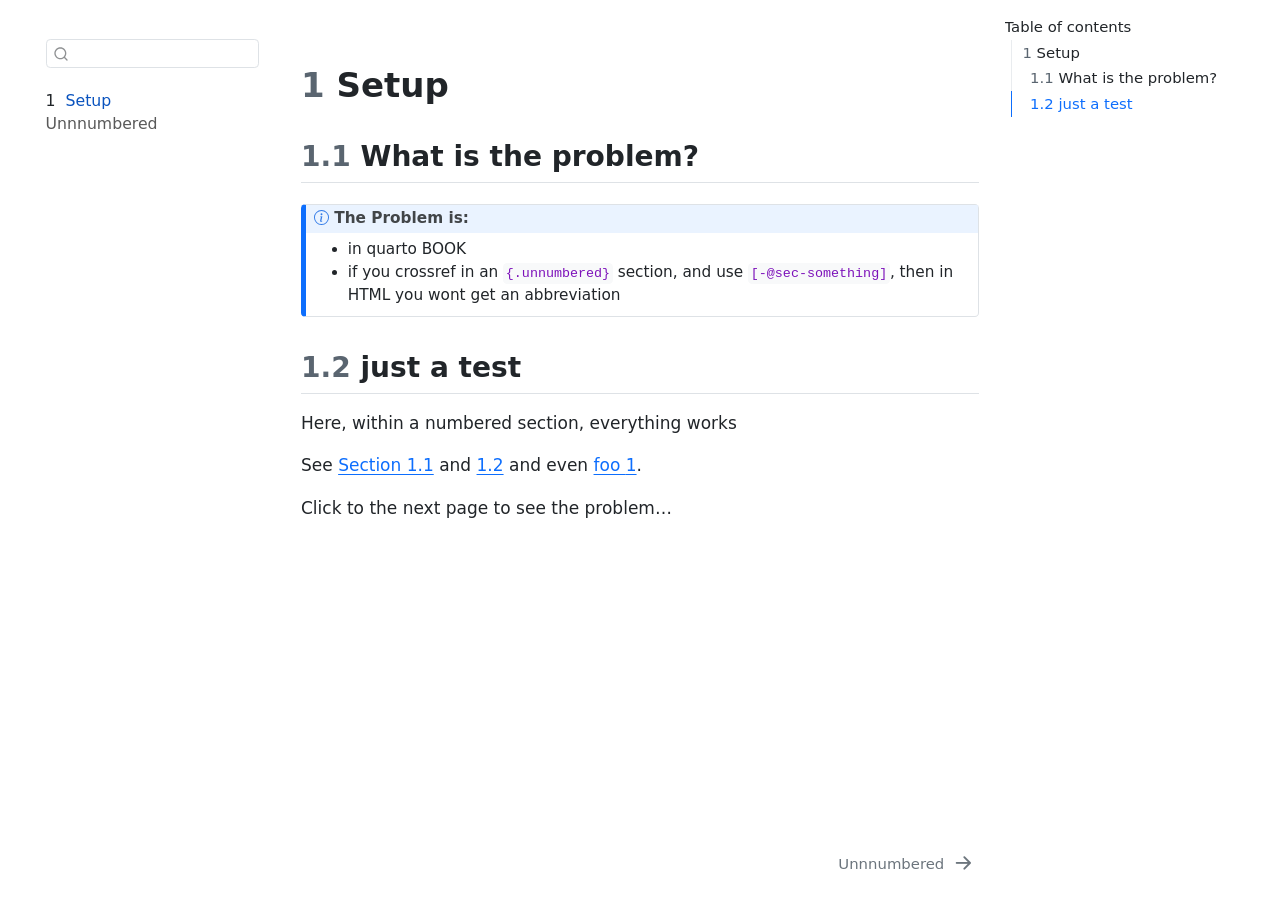
<file: BOOK/index.html>
<!DOCTYPE html>
<html xmlns="http://www.w3.org/1999/xhtml" lang="en" xml:lang="en"><head>

<meta charset="utf-8">
<meta name="generator" content="quarto-1.6.32">

<meta name="viewport" content="width=device-width, initial-scale=1.0, user-scalable=yes">


<title>index</title>
<style>
code{white-space: pre-wrap;}
span.smallcaps{font-variant: small-caps;}
div.columns{display: flex; gap: min(4vw, 1.5em);}
div.column{flex: auto; overflow-x: auto;}
div.hanging-indent{margin-left: 1.5em; text-indent: -1.5em;}
ul.task-list{list-style: none;}
ul.task-list li input[type="checkbox"] {
  width: 0.8em;
  margin: 0 0.8em 0.2em -1em; /* quarto-specific, see https://github.com/quarto-dev/quarto-cli/issues/4556 */ 
  vertical-align: middle;
}
</style>


<script src="site_libs/quarto-nav/quarto-nav.js"></script>
<script src="site_libs/quarto-nav/headroom.min.js"></script>
<script src="site_libs/clipboard/clipboard.min.js"></script>
<script src="site_libs/quarto-search/autocomplete.umd.js"></script>
<script src="site_libs/quarto-search/fuse.min.js"></script>
<script src="site_libs/quarto-search/quarto-search.js"></script>
<meta name="quarto:offset" content="./">
<link href="./crossref.html" rel="next">
<script src="site_libs/quarto-html/quarto.js"></script>
<script src="site_libs/quarto-html/popper.min.js"></script>
<script src="site_libs/quarto-html/tippy.umd.min.js"></script>
<script src="site_libs/quarto-html/anchor.min.js"></script>
<link href="site_libs/quarto-html/tippy.css" rel="stylesheet">
<link href="site_libs/quarto-html/quarto-syntax-highlighting-2486e1f0a3ee9ee1fc393803a1361cdb.css" rel="stylesheet" id="quarto-text-highlighting-styles">
<script src="site_libs/bootstrap/bootstrap.min.js"></script>
<link href="site_libs/bootstrap/bootstrap-icons.css" rel="stylesheet">
<link href="site_libs/bootstrap/bootstrap-686122c4b2727e75ebdc897f2858214f.min.css" rel="stylesheet" append-hash="true" id="quarto-bootstrap" data-mode="light">
<script id="quarto-search-options" type="application/json">{
  "location": "sidebar",
  "copy-button": false,
  "collapse-after": 3,
  "panel-placement": "start",
  "type": "textbox",
  "limit": 50,
  "keyboard-shortcut": [
    "f",
    "/",
    "s"
  ],
  "show-item-context": false,
  "language": {
    "search-no-results-text": "No results",
    "search-matching-documents-text": "matching documents",
    "search-copy-link-title": "Copy link to search",
    "search-hide-matches-text": "Hide additional matches",
    "search-more-match-text": "more match in this document",
    "search-more-matches-text": "more matches in this document",
    "search-clear-button-title": "Clear",
    "search-text-placeholder": "",
    "search-detached-cancel-button-title": "Cancel",
    "search-submit-button-title": "Submit",
    "search-label": "Search"
  }
}</script>


</head>

<body class="nav-sidebar floating">

<div id="quarto-search-results"></div>
  <header id="quarto-header" class="headroom fixed-top">
  <nav class="quarto-secondary-nav">
    <div class="container-fluid d-flex">
      <button type="button" class="quarto-btn-toggle btn" data-bs-toggle="collapse" role="button" data-bs-target=".quarto-sidebar-collapse-item" aria-controls="quarto-sidebar" aria-expanded="false" aria-label="Toggle sidebar navigation" onclick="if (window.quartoToggleHeadroom) { window.quartoToggleHeadroom(); }">
        <i class="bi bi-layout-text-sidebar-reverse"></i>
      </button>
        <nav class="quarto-page-breadcrumbs" aria-label="breadcrumb"><ol class="breadcrumb"><li class="breadcrumb-item"><a href="./index.html"><span class="chapter-number">1</span>&nbsp; <span class="chapter-title">Setup</span></a></li></ol></nav>
        <a class="flex-grow-1" role="navigation" data-bs-toggle="collapse" data-bs-target=".quarto-sidebar-collapse-item" aria-controls="quarto-sidebar" aria-expanded="false" aria-label="Toggle sidebar navigation" onclick="if (window.quartoToggleHeadroom) { window.quartoToggleHeadroom(); }">      
        </a>
      <button type="button" class="btn quarto-search-button" aria-label="Search" onclick="window.quartoOpenSearch();">
        <i class="bi bi-search"></i>
      </button>
    </div>
  </nav>
</header>
<!-- content -->
<div id="quarto-content" class="quarto-container page-columns page-rows-contents page-layout-article">
<!-- sidebar -->
  <nav id="quarto-sidebar" class="sidebar collapse collapse-horizontal quarto-sidebar-collapse-item sidebar-navigation floating overflow-auto">
        <div class="mt-2 flex-shrink-0 align-items-center">
        <div class="sidebar-search">
        <div id="quarto-search" class="" title="Search"></div>
        </div>
        </div>
    <div class="sidebar-menu-container"> 
    <ul class="list-unstyled mt-1">
        <li class="sidebar-item">
  <div class="sidebar-item-container"> 
  <a href="./index.html" class="sidebar-item-text sidebar-link active">
 <span class="menu-text"><span class="chapter-number">1</span>&nbsp; <span class="chapter-title">Setup</span></span></a>
  </div>
</li>
        <li class="sidebar-item">
  <div class="sidebar-item-container"> 
  <a href="./crossref.html" class="sidebar-item-text sidebar-link">
 <span class="menu-text">Unnnumbered</span></a>
  </div>
</li>
    </ul>
    </div>
</nav>
<div id="quarto-sidebar-glass" class="quarto-sidebar-collapse-item" data-bs-toggle="collapse" data-bs-target=".quarto-sidebar-collapse-item"></div>
<!-- margin-sidebar -->
    <div id="quarto-margin-sidebar" class="sidebar margin-sidebar">
        <nav id="TOC" role="doc-toc" class="toc-active">
    <h2 id="toc-title">Table of contents</h2>
   
  <ul>
  <li><a href="#sec-setup" id="toc-sec-setup" class="nav-link active" data-scroll-target="#sec-setup"><span class="header-section-number">1</span> Setup</a>
  <ul class="collapse">
  <li><a href="#sec-problem" id="toc-sec-problem" class="nav-link" data-scroll-target="#sec-problem"><span class="header-section-number">1.1</span> What is the problem?</a></li>
  <li><a href="#sec-test" id="toc-sec-test" class="nav-link" data-scroll-target="#sec-test"><span class="header-section-number">1.2</span> just a test</a></li>
  </ul></li>
  </ul>
</nav>
    </div>
<!-- main -->
<main class="content" id="quarto-document-content">




<section id="sec-setup" class="level1" data-number="1">
<h1 data-number="1"><span class="header-section-number">1</span> Setup</h1>
<section id="sec-problem" class="level2" data-number="1.1">
<h2 data-number="1.1" class="anchored" data-anchor-id="sec-problem"><span class="header-section-number">1.1</span> What is the problem?</h2>
<div class="callout callout-style-default callout-note callout-titled">
<div class="callout-header d-flex align-content-center">
<div class="callout-icon-container">
<i class="callout-icon"></i>
</div>
<div class="callout-title-container flex-fill">
The Problem is:
</div>
</div>
<div class="callout-body-container callout-body">
<ul>
<li>in quarto BOOK</li>
<li>if you crossref in an <code>{.unnumbered}</code> section, and use <code>[-@sec-something]</code>, then in HTML you wont get an abbreviation</li>
</ul>
</div>
</div>
</section>
<section id="sec-test" class="level2" data-number="1.2">
<h2 data-number="1.2" class="anchored" data-anchor-id="sec-test"><span class="header-section-number">1.2</span> just a test</h2>
<p>Here, within a numbered section, everything works</p>
<p>See <a href="#sec-problem" class="quarto-xref"><span>Section 1.1</span></a> and <a href="#sec-test" class="quarto-xref"><span>1.2</span></a> and even <a href="#sec-setup" class="quarto-xref">foo&nbsp;<span>1</span></a>.</p>
<p>Click to the next page to see the problem…</p>


</section>
</section>

</main> <!-- /main -->
<script id="quarto-html-after-body" type="application/javascript">
window.document.addEventListener("DOMContentLoaded", function (event) {
  const toggleBodyColorMode = (bsSheetEl) => {
    const mode = bsSheetEl.getAttribute("data-mode");
    const bodyEl = window.document.querySelector("body");
    if (mode === "dark") {
      bodyEl.classList.add("quarto-dark");
      bodyEl.classList.remove("quarto-light");
    } else {
      bodyEl.classList.add("quarto-light");
      bodyEl.classList.remove("quarto-dark");
    }
  }
  const toggleBodyColorPrimary = () => {
    const bsSheetEl = window.document.querySelector("link#quarto-bootstrap");
    if (bsSheetEl) {
      toggleBodyColorMode(bsSheetEl);
    }
  }
  toggleBodyColorPrimary();  
  const icon = "";
  const anchorJS = new window.AnchorJS();
  anchorJS.options = {
    placement: 'right',
    icon: icon
  };
  anchorJS.add('.anchored');
  const isCodeAnnotation = (el) => {
    for (const clz of el.classList) {
      if (clz.startsWith('code-annotation-')) {                     
        return true;
      }
    }
    return false;
  }
  const onCopySuccess = function(e) {
    // button target
    const button = e.trigger;
    // don't keep focus
    button.blur();
    // flash "checked"
    button.classList.add('code-copy-button-checked');
    var currentTitle = button.getAttribute("title");
    button.setAttribute("title", "Copied!");
    let tooltip;
    if (window.bootstrap) {
      button.setAttribute("data-bs-toggle", "tooltip");
      button.setAttribute("data-bs-placement", "left");
      button.setAttribute("data-bs-title", "Copied!");
      tooltip = new bootstrap.Tooltip(button, 
        { trigger: "manual", 
          customClass: "code-copy-button-tooltip",
          offset: [0, -8]});
      tooltip.show();    
    }
    setTimeout(function() {
      if (tooltip) {
        tooltip.hide();
        button.removeAttribute("data-bs-title");
        button.removeAttribute("data-bs-toggle");
        button.removeAttribute("data-bs-placement");
      }
      button.setAttribute("title", currentTitle);
      button.classList.remove('code-copy-button-checked');
    }, 1000);
    // clear code selection
    e.clearSelection();
  }
  const getTextToCopy = function(trigger) {
      const codeEl = trigger.previousElementSibling.cloneNode(true);
      for (const childEl of codeEl.children) {
        if (isCodeAnnotation(childEl)) {
          childEl.remove();
        }
      }
      return codeEl.innerText;
  }
  const clipboard = new window.ClipboardJS('.code-copy-button:not([data-in-quarto-modal])', {
    text: getTextToCopy
  });
  clipboard.on('success', onCopySuccess);
  if (window.document.getElementById('quarto-embedded-source-code-modal')) {
    // For code content inside modals, clipBoardJS needs to be initialized with a container option
    // TODO: Check when it could be a function (https://github.com/zenorocha/clipboard.js/issues/860)
    const clipboardModal = new window.ClipboardJS('.code-copy-button[data-in-quarto-modal]', {
      text: getTextToCopy,
      container: window.document.getElementById('quarto-embedded-source-code-modal')
    });
    clipboardModal.on('success', onCopySuccess);
  }
    var localhostRegex = new RegExp(/^(?:http|https):\/\/localhost\:?[0-9]*\//);
    var mailtoRegex = new RegExp(/^mailto:/);
      var filterRegex = new RegExp('/' + window.location.host + '/');
    var isInternal = (href) => {
        return filterRegex.test(href) || localhostRegex.test(href) || mailtoRegex.test(href);
    }
    // Inspect non-navigation links and adorn them if external
 	var links = window.document.querySelectorAll('a[href]:not(.nav-link):not(.navbar-brand):not(.toc-action):not(.sidebar-link):not(.sidebar-item-toggle):not(.pagination-link):not(.no-external):not([aria-hidden]):not(.dropdown-item):not(.quarto-navigation-tool):not(.about-link)');
    for (var i=0; i<links.length; i++) {
      const link = links[i];
      if (!isInternal(link.href)) {
        // undo the damage that might have been done by quarto-nav.js in the case of
        // links that we want to consider external
        if (link.dataset.originalHref !== undefined) {
          link.href = link.dataset.originalHref;
        }
      }
    }
  function tippyHover(el, contentFn, onTriggerFn, onUntriggerFn) {
    const config = {
      allowHTML: true,
      maxWidth: 500,
      delay: 100,
      arrow: false,
      appendTo: function(el) {
          return el.parentElement;
      },
      interactive: true,
      interactiveBorder: 10,
      theme: 'quarto',
      placement: 'bottom-start',
    };
    if (contentFn) {
      config.content = contentFn;
    }
    if (onTriggerFn) {
      config.onTrigger = onTriggerFn;
    }
    if (onUntriggerFn) {
      config.onUntrigger = onUntriggerFn;
    }
    window.tippy(el, config); 
  }
  const noterefs = window.document.querySelectorAll('a[role="doc-noteref"]');
  for (var i=0; i<noterefs.length; i++) {
    const ref = noterefs[i];
    tippyHover(ref, function() {
      // use id or data attribute instead here
      let href = ref.getAttribute('data-footnote-href') || ref.getAttribute('href');
      try { href = new URL(href).hash; } catch {}
      const id = href.replace(/^#\/?/, "");
      const note = window.document.getElementById(id);
      if (note) {
        return note.innerHTML;
      } else {
        return "";
      }
    });
  }
  const xrefs = window.document.querySelectorAll('a.quarto-xref');
  const processXRef = (id, note) => {
    // Strip column container classes
    const stripColumnClz = (el) => {
      el.classList.remove("page-full", "page-columns");
      if (el.children) {
        for (const child of el.children) {
          stripColumnClz(child);
        }
      }
    }
    stripColumnClz(note)
    if (id === null || id.startsWith('sec-')) {
      // Special case sections, only their first couple elements
      const container = document.createElement("div");
      if (note.children && note.children.length > 2) {
        container.appendChild(note.children[0].cloneNode(true));
        for (let i = 1; i < note.children.length; i++) {
          const child = note.children[i];
          if (child.tagName === "P" && child.innerText === "") {
            continue;
          } else {
            container.appendChild(child.cloneNode(true));
            break;
          }
        }
        if (window.Quarto?.typesetMath) {
          window.Quarto.typesetMath(container);
        }
        return container.innerHTML
      } else {
        if (window.Quarto?.typesetMath) {
          window.Quarto.typesetMath(note);
        }
        return note.innerHTML;
      }
    } else {
      // Remove any anchor links if they are present
      const anchorLink = note.querySelector('a.anchorjs-link');
      if (anchorLink) {
        anchorLink.remove();
      }
      if (window.Quarto?.typesetMath) {
        window.Quarto.typesetMath(note);
      }
      // TODO in 1.5, we should make sure this works without a callout special case
      if (note.classList.contains("callout")) {
        return note.outerHTML;
      } else {
        return note.innerHTML;
      }
    }
  }
  for (var i=0; i<xrefs.length; i++) {
    const xref = xrefs[i];
    tippyHover(xref, undefined, function(instance) {
      instance.disable();
      let url = xref.getAttribute('href');
      let hash = undefined; 
      if (url.startsWith('#')) {
        hash = url;
      } else {
        try { hash = new URL(url).hash; } catch {}
      }
      if (hash) {
        const id = hash.replace(/^#\/?/, "");
        const note = window.document.getElementById(id);
        if (note !== null) {
          try {
            const html = processXRef(id, note.cloneNode(true));
            instance.setContent(html);
          } finally {
            instance.enable();
            instance.show();
          }
        } else {
          // See if we can fetch this
          fetch(url.split('#')[0])
          .then(res => res.text())
          .then(html => {
            const parser = new DOMParser();
            const htmlDoc = parser.parseFromString(html, "text/html");
            const note = htmlDoc.getElementById(id);
            if (note !== null) {
              const html = processXRef(id, note);
              instance.setContent(html);
            } 
          }).finally(() => {
            instance.enable();
            instance.show();
          });
        }
      } else {
        // See if we can fetch a full url (with no hash to target)
        // This is a special case and we should probably do some content thinning / targeting
        fetch(url)
        .then(res => res.text())
        .then(html => {
          const parser = new DOMParser();
          const htmlDoc = parser.parseFromString(html, "text/html");
          const note = htmlDoc.querySelector('main.content');
          if (note !== null) {
            // This should only happen for chapter cross references
            // (since there is no id in the URL)
            // remove the first header
            if (note.children.length > 0 && note.children[0].tagName === "HEADER") {
              note.children[0].remove();
            }
            const html = processXRef(null, note);
            instance.setContent(html);
          } 
        }).finally(() => {
          instance.enable();
          instance.show();
        });
      }
    }, function(instance) {
    });
  }
      let selectedAnnoteEl;
      const selectorForAnnotation = ( cell, annotation) => {
        let cellAttr = 'data-code-cell="' + cell + '"';
        let lineAttr = 'data-code-annotation="' +  annotation + '"';
        const selector = 'span[' + cellAttr + '][' + lineAttr + ']';
        return selector;
      }
      const selectCodeLines = (annoteEl) => {
        const doc = window.document;
        const targetCell = annoteEl.getAttribute("data-target-cell");
        const targetAnnotation = annoteEl.getAttribute("data-target-annotation");
        const annoteSpan = window.document.querySelector(selectorForAnnotation(targetCell, targetAnnotation));
        const lines = annoteSpan.getAttribute("data-code-lines").split(",");
        const lineIds = lines.map((line) => {
          return targetCell + "-" + line;
        })
        let top = null;
        let height = null;
        let parent = null;
        if (lineIds.length > 0) {
            //compute the position of the single el (top and bottom and make a div)
            const el = window.document.getElementById(lineIds[0]);
            top = el.offsetTop;
            height = el.offsetHeight;
            parent = el.parentElement.parentElement;
          if (lineIds.length > 1) {
            const lastEl = window.document.getElementById(lineIds[lineIds.length - 1]);
            const bottom = lastEl.offsetTop + lastEl.offsetHeight;
            height = bottom - top;
          }
          if (top !== null && height !== null && parent !== null) {
            // cook up a div (if necessary) and position it 
            let div = window.document.getElementById("code-annotation-line-highlight");
            if (div === null) {
              div = window.document.createElement("div");
              div.setAttribute("id", "code-annotation-line-highlight");
              div.style.position = 'absolute';
              parent.appendChild(div);
            }
            div.style.top = top - 2 + "px";
            div.style.height = height + 4 + "px";
            div.style.left = 0;
            let gutterDiv = window.document.getElementById("code-annotation-line-highlight-gutter");
            if (gutterDiv === null) {
              gutterDiv = window.document.createElement("div");
              gutterDiv.setAttribute("id", "code-annotation-line-highlight-gutter");
              gutterDiv.style.position = 'absolute';
              const codeCell = window.document.getElementById(targetCell);
              const gutter = codeCell.querySelector('.code-annotation-gutter');
              gutter.appendChild(gutterDiv);
            }
            gutterDiv.style.top = top - 2 + "px";
            gutterDiv.style.height = height + 4 + "px";
          }
          selectedAnnoteEl = annoteEl;
        }
      };
      const unselectCodeLines = () => {
        const elementsIds = ["code-annotation-line-highlight", "code-annotation-line-highlight-gutter"];
        elementsIds.forEach((elId) => {
          const div = window.document.getElementById(elId);
          if (div) {
            div.remove();
          }
        });
        selectedAnnoteEl = undefined;
      };
        // Handle positioning of the toggle
    window.addEventListener(
      "resize",
      throttle(() => {
        elRect = undefined;
        if (selectedAnnoteEl) {
          selectCodeLines(selectedAnnoteEl);
        }
      }, 10)
    );
    function throttle(fn, ms) {
    let throttle = false;
    let timer;
      return (...args) => {
        if(!throttle) { // first call gets through
            fn.apply(this, args);
            throttle = true;
        } else { // all the others get throttled
            if(timer) clearTimeout(timer); // cancel #2
            timer = setTimeout(() => {
              fn.apply(this, args);
              timer = throttle = false;
            }, ms);
        }
      };
    }
      // Attach click handler to the DT
      const annoteDls = window.document.querySelectorAll('dt[data-target-cell]');
      for (const annoteDlNode of annoteDls) {
        annoteDlNode.addEventListener('click', (event) => {
          const clickedEl = event.target;
          if (clickedEl !== selectedAnnoteEl) {
            unselectCodeLines();
            const activeEl = window.document.querySelector('dt[data-target-cell].code-annotation-active');
            if (activeEl) {
              activeEl.classList.remove('code-annotation-active');
            }
            selectCodeLines(clickedEl);
            clickedEl.classList.add('code-annotation-active');
          } else {
            // Unselect the line
            unselectCodeLines();
            clickedEl.classList.remove('code-annotation-active');
          }
        });
      }
  const findCites = (el) => {
    const parentEl = el.parentElement;
    if (parentEl) {
      const cites = parentEl.dataset.cites;
      if (cites) {
        return {
          el,
          cites: cites.split(' ')
        };
      } else {
        return findCites(el.parentElement)
      }
    } else {
      return undefined;
    }
  };
  var bibliorefs = window.document.querySelectorAll('a[role="doc-biblioref"]');
  for (var i=0; i<bibliorefs.length; i++) {
    const ref = bibliorefs[i];
    const citeInfo = findCites(ref);
    if (citeInfo) {
      tippyHover(citeInfo.el, function() {
        var popup = window.document.createElement('div');
        citeInfo.cites.forEach(function(cite) {
          var citeDiv = window.document.createElement('div');
          citeDiv.classList.add('hanging-indent');
          citeDiv.classList.add('csl-entry');
          var biblioDiv = window.document.getElementById('ref-' + cite);
          if (biblioDiv) {
            citeDiv.innerHTML = biblioDiv.innerHTML;
          }
          popup.appendChild(citeDiv);
        });
        return popup.innerHTML;
      });
    }
  }
});
</script>
<nav class="page-navigation">
  <div class="nav-page nav-page-previous">
  </div>
  <div class="nav-page nav-page-next">
      <a href="./crossref.html" class="pagination-link" aria-label="Unnnumbered">
        <span class="nav-page-text">Unnnumbered</span> <i class="bi bi-arrow-right-short"></i>
      </a>
  </div>
</nav>
</div> <!-- /content -->




</body></html>
</file>
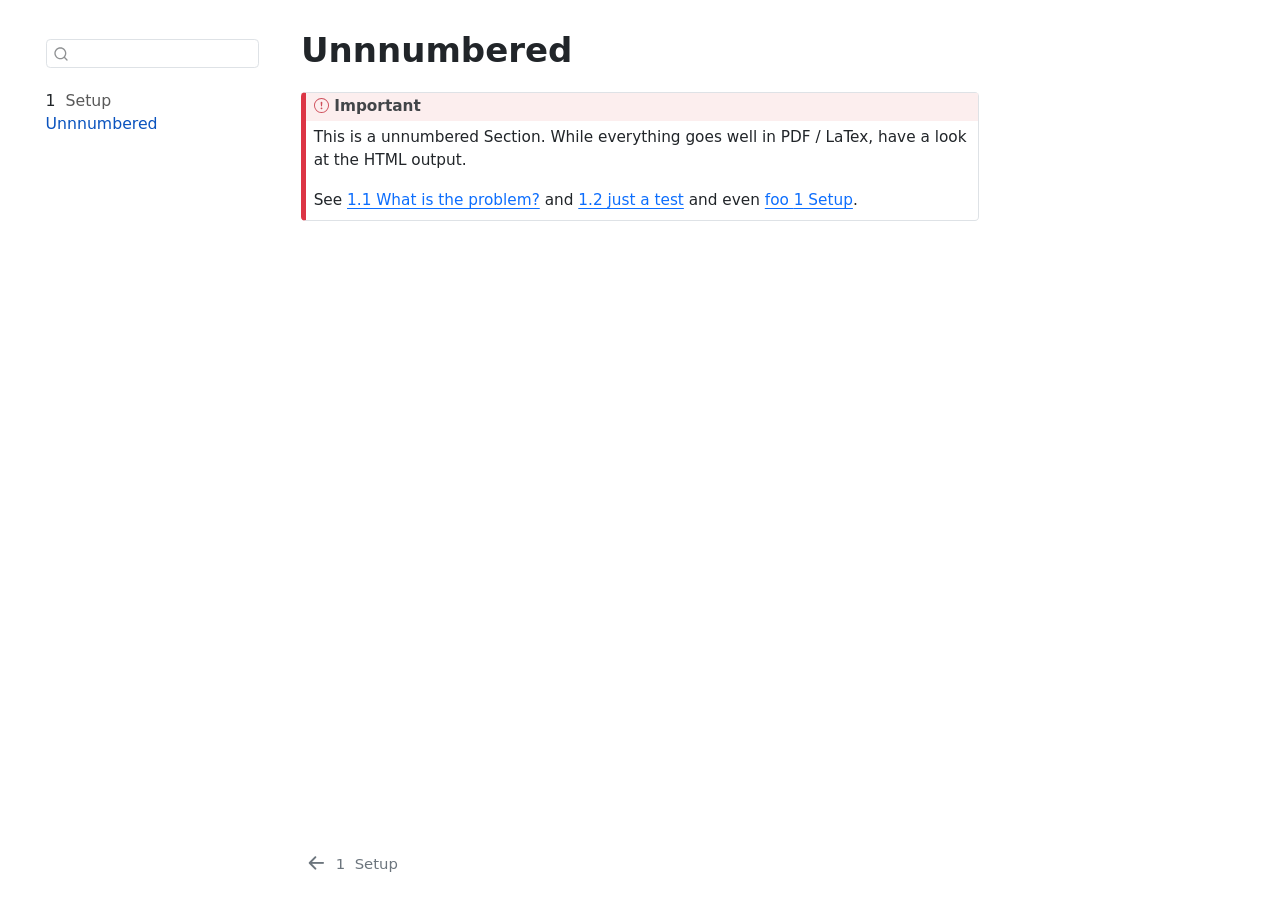
<file: BOOK/crossref.html>
<!DOCTYPE html>
<html xmlns="http://www.w3.org/1999/xhtml" lang="en" xml:lang="en"><head>

<meta charset="utf-8">
<meta name="generator" content="quarto-1.6.32">

<meta name="viewport" content="width=device-width, initial-scale=1.0, user-scalable=yes">


<title>Unnnumbered</title>
<style>
code{white-space: pre-wrap;}
span.smallcaps{font-variant: small-caps;}
div.columns{display: flex; gap: min(4vw, 1.5em);}
div.column{flex: auto; overflow-x: auto;}
div.hanging-indent{margin-left: 1.5em; text-indent: -1.5em;}
ul.task-list{list-style: none;}
ul.task-list li input[type="checkbox"] {
  width: 0.8em;
  margin: 0 0.8em 0.2em -1em; /* quarto-specific, see https://github.com/quarto-dev/quarto-cli/issues/4556 */ 
  vertical-align: middle;
}
</style>


<script src="site_libs/quarto-nav/quarto-nav.js"></script>
<script src="site_libs/quarto-nav/headroom.min.js"></script>
<script src="site_libs/clipboard/clipboard.min.js"></script>
<script src="site_libs/quarto-search/autocomplete.umd.js"></script>
<script src="site_libs/quarto-search/fuse.min.js"></script>
<script src="site_libs/quarto-search/quarto-search.js"></script>
<meta name="quarto:offset" content="./">
<link href="./index.html" rel="prev">
<script src="site_libs/quarto-html/quarto.js"></script>
<script src="site_libs/quarto-html/popper.min.js"></script>
<script src="site_libs/quarto-html/tippy.umd.min.js"></script>
<script src="site_libs/quarto-html/anchor.min.js"></script>
<link href="site_libs/quarto-html/tippy.css" rel="stylesheet">
<link href="site_libs/quarto-html/quarto-syntax-highlighting-2486e1f0a3ee9ee1fc393803a1361cdb.css" rel="stylesheet" id="quarto-text-highlighting-styles">
<script src="site_libs/bootstrap/bootstrap.min.js"></script>
<link href="site_libs/bootstrap/bootstrap-icons.css" rel="stylesheet">
<link href="site_libs/bootstrap/bootstrap-686122c4b2727e75ebdc897f2858214f.min.css" rel="stylesheet" append-hash="true" id="quarto-bootstrap" data-mode="light">
<script id="quarto-search-options" type="application/json">{
  "location": "sidebar",
  "copy-button": false,
  "collapse-after": 3,
  "panel-placement": "start",
  "type": "textbox",
  "limit": 50,
  "keyboard-shortcut": [
    "f",
    "/",
    "s"
  ],
  "show-item-context": false,
  "language": {
    "search-no-results-text": "No results",
    "search-matching-documents-text": "matching documents",
    "search-copy-link-title": "Copy link to search",
    "search-hide-matches-text": "Hide additional matches",
    "search-more-match-text": "more match in this document",
    "search-more-matches-text": "more matches in this document",
    "search-clear-button-title": "Clear",
    "search-text-placeholder": "",
    "search-detached-cancel-button-title": "Cancel",
    "search-submit-button-title": "Submit",
    "search-label": "Search"
  }
}</script>


</head>

<body class="nav-sidebar floating">

<div id="quarto-search-results"></div>
  <header id="quarto-header" class="headroom fixed-top">
  <nav class="quarto-secondary-nav">
    <div class="container-fluid d-flex">
      <button type="button" class="quarto-btn-toggle btn" data-bs-toggle="collapse" role="button" data-bs-target=".quarto-sidebar-collapse-item" aria-controls="quarto-sidebar" aria-expanded="false" aria-label="Toggle sidebar navigation" onclick="if (window.quartoToggleHeadroom) { window.quartoToggleHeadroom(); }">
        <i class="bi bi-layout-text-sidebar-reverse"></i>
      </button>
        <nav class="quarto-page-breadcrumbs" aria-label="breadcrumb"><ol class="breadcrumb"><li class="breadcrumb-item"><a href="./crossref.html">Unnnumbered</a></li></ol></nav>
        <a class="flex-grow-1" role="navigation" data-bs-toggle="collapse" data-bs-target=".quarto-sidebar-collapse-item" aria-controls="quarto-sidebar" aria-expanded="false" aria-label="Toggle sidebar navigation" onclick="if (window.quartoToggleHeadroom) { window.quartoToggleHeadroom(); }">      
        </a>
      <button type="button" class="btn quarto-search-button" aria-label="Search" onclick="window.quartoOpenSearch();">
        <i class="bi bi-search"></i>
      </button>
    </div>
  </nav>
</header>
<!-- content -->
<div id="quarto-content" class="quarto-container page-columns page-rows-contents page-layout-article">
<!-- sidebar -->
  <nav id="quarto-sidebar" class="sidebar collapse collapse-horizontal quarto-sidebar-collapse-item sidebar-navigation floating overflow-auto">
        <div class="mt-2 flex-shrink-0 align-items-center">
        <div class="sidebar-search">
        <div id="quarto-search" class="" title="Search"></div>
        </div>
        </div>
    <div class="sidebar-menu-container"> 
    <ul class="list-unstyled mt-1">
        <li class="sidebar-item">
  <div class="sidebar-item-container"> 
  <a href="./index.html" class="sidebar-item-text sidebar-link">
 <span class="menu-text"><span class="chapter-number">1</span>&nbsp; <span class="chapter-title">Setup</span></span></a>
  </div>
</li>
        <li class="sidebar-item">
  <div class="sidebar-item-container"> 
  <a href="./crossref.html" class="sidebar-item-text sidebar-link active">
 <span class="menu-text">Unnnumbered</span></a>
  </div>
</li>
    </ul>
    </div>
</nav>
<div id="quarto-sidebar-glass" class="quarto-sidebar-collapse-item" data-bs-toggle="collapse" data-bs-target=".quarto-sidebar-collapse-item"></div>
<!-- margin-sidebar -->
    <div id="quarto-margin-sidebar" class="sidebar margin-sidebar zindex-bottom">
        
    </div>
<!-- main -->
<main class="content" id="quarto-document-content">

<header id="title-block-header" class="quarto-title-block default">
<div class="quarto-title">
<h1 class="title">Unnnumbered</h1>
</div>



<div class="quarto-title-meta">

    
  
    
  </div>
  


</header>


<div class="callout callout-style-default callout-important callout-titled">
<div class="callout-header d-flex align-content-center">
<div class="callout-icon-container">
<i class="callout-icon"></i>
</div>
<div class="callout-title-container flex-fill">
Important
</div>
</div>
<div class="callout-body-container callout-body">
<p>This is a unnumbered Section. While everything goes well in PDF / LaTex, have a look at the HTML output.</p>
<p>See <a href="index.html#sec-problem" class="quarto-xref"><span>1.1 What is the problem?</span></a> and <a href="index.html#sec-test" class="quarto-xref"><span>1.2 just a test</span></a> and even <a href="index.html" class="quarto-xref">foo&nbsp;<span>1 Setup</span></a>.</p>
</div>
</div>



</main> <!-- /main -->
<script id="quarto-html-after-body" type="application/javascript">
window.document.addEventListener("DOMContentLoaded", function (event) {
  const toggleBodyColorMode = (bsSheetEl) => {
    const mode = bsSheetEl.getAttribute("data-mode");
    const bodyEl = window.document.querySelector("body");
    if (mode === "dark") {
      bodyEl.classList.add("quarto-dark");
      bodyEl.classList.remove("quarto-light");
    } else {
      bodyEl.classList.add("quarto-light");
      bodyEl.classList.remove("quarto-dark");
    }
  }
  const toggleBodyColorPrimary = () => {
    const bsSheetEl = window.document.querySelector("link#quarto-bootstrap");
    if (bsSheetEl) {
      toggleBodyColorMode(bsSheetEl);
    }
  }
  toggleBodyColorPrimary();  
  const icon = "";
  const anchorJS = new window.AnchorJS();
  anchorJS.options = {
    placement: 'right',
    icon: icon
  };
  anchorJS.add('.anchored');
  const isCodeAnnotation = (el) => {
    for (const clz of el.classList) {
      if (clz.startsWith('code-annotation-')) {                     
        return true;
      }
    }
    return false;
  }
  const onCopySuccess = function(e) {
    // button target
    const button = e.trigger;
    // don't keep focus
    button.blur();
    // flash "checked"
    button.classList.add('code-copy-button-checked');
    var currentTitle = button.getAttribute("title");
    button.setAttribute("title", "Copied!");
    let tooltip;
    if (window.bootstrap) {
      button.setAttribute("data-bs-toggle", "tooltip");
      button.setAttribute("data-bs-placement", "left");
      button.setAttribute("data-bs-title", "Copied!");
      tooltip = new bootstrap.Tooltip(button, 
        { trigger: "manual", 
          customClass: "code-copy-button-tooltip",
          offset: [0, -8]});
      tooltip.show();    
    }
    setTimeout(function() {
      if (tooltip) {
        tooltip.hide();
        button.removeAttribute("data-bs-title");
        button.removeAttribute("data-bs-toggle");
        button.removeAttribute("data-bs-placement");
      }
      button.setAttribute("title", currentTitle);
      button.classList.remove('code-copy-button-checked');
    }, 1000);
    // clear code selection
    e.clearSelection();
  }
  const getTextToCopy = function(trigger) {
      const codeEl = trigger.previousElementSibling.cloneNode(true);
      for (const childEl of codeEl.children) {
        if (isCodeAnnotation(childEl)) {
          childEl.remove();
        }
      }
      return codeEl.innerText;
  }
  const clipboard = new window.ClipboardJS('.code-copy-button:not([data-in-quarto-modal])', {
    text: getTextToCopy
  });
  clipboard.on('success', onCopySuccess);
  if (window.document.getElementById('quarto-embedded-source-code-modal')) {
    // For code content inside modals, clipBoardJS needs to be initialized with a container option
    // TODO: Check when it could be a function (https://github.com/zenorocha/clipboard.js/issues/860)
    const clipboardModal = new window.ClipboardJS('.code-copy-button[data-in-quarto-modal]', {
      text: getTextToCopy,
      container: window.document.getElementById('quarto-embedded-source-code-modal')
    });
    clipboardModal.on('success', onCopySuccess);
  }
    var localhostRegex = new RegExp(/^(?:http|https):\/\/localhost\:?[0-9]*\//);
    var mailtoRegex = new RegExp(/^mailto:/);
      var filterRegex = new RegExp('/' + window.location.host + '/');
    var isInternal = (href) => {
        return filterRegex.test(href) || localhostRegex.test(href) || mailtoRegex.test(href);
    }
    // Inspect non-navigation links and adorn them if external
 	var links = window.document.querySelectorAll('a[href]:not(.nav-link):not(.navbar-brand):not(.toc-action):not(.sidebar-link):not(.sidebar-item-toggle):not(.pagination-link):not(.no-external):not([aria-hidden]):not(.dropdown-item):not(.quarto-navigation-tool):not(.about-link)');
    for (var i=0; i<links.length; i++) {
      const link = links[i];
      if (!isInternal(link.href)) {
        // undo the damage that might have been done by quarto-nav.js in the case of
        // links that we want to consider external
        if (link.dataset.originalHref !== undefined) {
          link.href = link.dataset.originalHref;
        }
      }
    }
  function tippyHover(el, contentFn, onTriggerFn, onUntriggerFn) {
    const config = {
      allowHTML: true,
      maxWidth: 500,
      delay: 100,
      arrow: false,
      appendTo: function(el) {
          return el.parentElement;
      },
      interactive: true,
      interactiveBorder: 10,
      theme: 'quarto',
      placement: 'bottom-start',
    };
    if (contentFn) {
      config.content = contentFn;
    }
    if (onTriggerFn) {
      config.onTrigger = onTriggerFn;
    }
    if (onUntriggerFn) {
      config.onUntrigger = onUntriggerFn;
    }
    window.tippy(el, config); 
  }
  const noterefs = window.document.querySelectorAll('a[role="doc-noteref"]');
  for (var i=0; i<noterefs.length; i++) {
    const ref = noterefs[i];
    tippyHover(ref, function() {
      // use id or data attribute instead here
      let href = ref.getAttribute('data-footnote-href') || ref.getAttribute('href');
      try { href = new URL(href).hash; } catch {}
      const id = href.replace(/^#\/?/, "");
      const note = window.document.getElementById(id);
      if (note) {
        return note.innerHTML;
      } else {
        return "";
      }
    });
  }
  const xrefs = window.document.querySelectorAll('a.quarto-xref');
  const processXRef = (id, note) => {
    // Strip column container classes
    const stripColumnClz = (el) => {
      el.classList.remove("page-full", "page-columns");
      if (el.children) {
        for (const child of el.children) {
          stripColumnClz(child);
        }
      }
    }
    stripColumnClz(note)
    if (id === null || id.startsWith('sec-')) {
      // Special case sections, only their first couple elements
      const container = document.createElement("div");
      if (note.children && note.children.length > 2) {
        container.appendChild(note.children[0].cloneNode(true));
        for (let i = 1; i < note.children.length; i++) {
          const child = note.children[i];
          if (child.tagName === "P" && child.innerText === "") {
            continue;
          } else {
            container.appendChild(child.cloneNode(true));
            break;
          }
        }
        if (window.Quarto?.typesetMath) {
          window.Quarto.typesetMath(container);
        }
        return container.innerHTML
      } else {
        if (window.Quarto?.typesetMath) {
          window.Quarto.typesetMath(note);
        }
        return note.innerHTML;
      }
    } else {
      // Remove any anchor links if they are present
      const anchorLink = note.querySelector('a.anchorjs-link');
      if (anchorLink) {
        anchorLink.remove();
      }
      if (window.Quarto?.typesetMath) {
        window.Quarto.typesetMath(note);
      }
      // TODO in 1.5, we should make sure this works without a callout special case
      if (note.classList.contains("callout")) {
        return note.outerHTML;
      } else {
        return note.innerHTML;
      }
    }
  }
  for (var i=0; i<xrefs.length; i++) {
    const xref = xrefs[i];
    tippyHover(xref, undefined, function(instance) {
      instance.disable();
      let url = xref.getAttribute('href');
      let hash = undefined; 
      if (url.startsWith('#')) {
        hash = url;
      } else {
        try { hash = new URL(url).hash; } catch {}
      }
      if (hash) {
        const id = hash.replace(/^#\/?/, "");
        const note = window.document.getElementById(id);
        if (note !== null) {
          try {
            const html = processXRef(id, note.cloneNode(true));
            instance.setContent(html);
          } finally {
            instance.enable();
            instance.show();
          }
        } else {
          // See if we can fetch this
          fetch(url.split('#')[0])
          .then(res => res.text())
          .then(html => {
            const parser = new DOMParser();
            const htmlDoc = parser.parseFromString(html, "text/html");
            const note = htmlDoc.getElementById(id);
            if (note !== null) {
              const html = processXRef(id, note);
              instance.setContent(html);
            } 
          }).finally(() => {
            instance.enable();
            instance.show();
          });
        }
      } else {
        // See if we can fetch a full url (with no hash to target)
        // This is a special case and we should probably do some content thinning / targeting
        fetch(url)
        .then(res => res.text())
        .then(html => {
          const parser = new DOMParser();
          const htmlDoc = parser.parseFromString(html, "text/html");
          const note = htmlDoc.querySelector('main.content');
          if (note !== null) {
            // This should only happen for chapter cross references
            // (since there is no id in the URL)
            // remove the first header
            if (note.children.length > 0 && note.children[0].tagName === "HEADER") {
              note.children[0].remove();
            }
            const html = processXRef(null, note);
            instance.setContent(html);
          } 
        }).finally(() => {
          instance.enable();
          instance.show();
        });
      }
    }, function(instance) {
    });
  }
      let selectedAnnoteEl;
      const selectorForAnnotation = ( cell, annotation) => {
        let cellAttr = 'data-code-cell="' + cell + '"';
        let lineAttr = 'data-code-annotation="' +  annotation + '"';
        const selector = 'span[' + cellAttr + '][' + lineAttr + ']';
        return selector;
      }
      const selectCodeLines = (annoteEl) => {
        const doc = window.document;
        const targetCell = annoteEl.getAttribute("data-target-cell");
        const targetAnnotation = annoteEl.getAttribute("data-target-annotation");
        const annoteSpan = window.document.querySelector(selectorForAnnotation(targetCell, targetAnnotation));
        const lines = annoteSpan.getAttribute("data-code-lines").split(",");
        const lineIds = lines.map((line) => {
          return targetCell + "-" + line;
        })
        let top = null;
        let height = null;
        let parent = null;
        if (lineIds.length > 0) {
            //compute the position of the single el (top and bottom and make a div)
            const el = window.document.getElementById(lineIds[0]);
            top = el.offsetTop;
            height = el.offsetHeight;
            parent = el.parentElement.parentElement;
          if (lineIds.length > 1) {
            const lastEl = window.document.getElementById(lineIds[lineIds.length - 1]);
            const bottom = lastEl.offsetTop + lastEl.offsetHeight;
            height = bottom - top;
          }
          if (top !== null && height !== null && parent !== null) {
            // cook up a div (if necessary) and position it 
            let div = window.document.getElementById("code-annotation-line-highlight");
            if (div === null) {
              div = window.document.createElement("div");
              div.setAttribute("id", "code-annotation-line-highlight");
              div.style.position = 'absolute';
              parent.appendChild(div);
            }
            div.style.top = top - 2 + "px";
            div.style.height = height + 4 + "px";
            div.style.left = 0;
            let gutterDiv = window.document.getElementById("code-annotation-line-highlight-gutter");
            if (gutterDiv === null) {
              gutterDiv = window.document.createElement("div");
              gutterDiv.setAttribute("id", "code-annotation-line-highlight-gutter");
              gutterDiv.style.position = 'absolute';
              const codeCell = window.document.getElementById(targetCell);
              const gutter = codeCell.querySelector('.code-annotation-gutter');
              gutter.appendChild(gutterDiv);
            }
            gutterDiv.style.top = top - 2 + "px";
            gutterDiv.style.height = height + 4 + "px";
          }
          selectedAnnoteEl = annoteEl;
        }
      };
      const unselectCodeLines = () => {
        const elementsIds = ["code-annotation-line-highlight", "code-annotation-line-highlight-gutter"];
        elementsIds.forEach((elId) => {
          const div = window.document.getElementById(elId);
          if (div) {
            div.remove();
          }
        });
        selectedAnnoteEl = undefined;
      };
        // Handle positioning of the toggle
    window.addEventListener(
      "resize",
      throttle(() => {
        elRect = undefined;
        if (selectedAnnoteEl) {
          selectCodeLines(selectedAnnoteEl);
        }
      }, 10)
    );
    function throttle(fn, ms) {
    let throttle = false;
    let timer;
      return (...args) => {
        if(!throttle) { // first call gets through
            fn.apply(this, args);
            throttle = true;
        } else { // all the others get throttled
            if(timer) clearTimeout(timer); // cancel #2
            timer = setTimeout(() => {
              fn.apply(this, args);
              timer = throttle = false;
            }, ms);
        }
      };
    }
      // Attach click handler to the DT
      const annoteDls = window.document.querySelectorAll('dt[data-target-cell]');
      for (const annoteDlNode of annoteDls) {
        annoteDlNode.addEventListener('click', (event) => {
          const clickedEl = event.target;
          if (clickedEl !== selectedAnnoteEl) {
            unselectCodeLines();
            const activeEl = window.document.querySelector('dt[data-target-cell].code-annotation-active');
            if (activeEl) {
              activeEl.classList.remove('code-annotation-active');
            }
            selectCodeLines(clickedEl);
            clickedEl.classList.add('code-annotation-active');
          } else {
            // Unselect the line
            unselectCodeLines();
            clickedEl.classList.remove('code-annotation-active');
          }
        });
      }
  const findCites = (el) => {
    const parentEl = el.parentElement;
    if (parentEl) {
      const cites = parentEl.dataset.cites;
      if (cites) {
        return {
          el,
          cites: cites.split(' ')
        };
      } else {
        return findCites(el.parentElement)
      }
    } else {
      return undefined;
    }
  };
  var bibliorefs = window.document.querySelectorAll('a[role="doc-biblioref"]');
  for (var i=0; i<bibliorefs.length; i++) {
    const ref = bibliorefs[i];
    const citeInfo = findCites(ref);
    if (citeInfo) {
      tippyHover(citeInfo.el, function() {
        var popup = window.document.createElement('div');
        citeInfo.cites.forEach(function(cite) {
          var citeDiv = window.document.createElement('div');
          citeDiv.classList.add('hanging-indent');
          citeDiv.classList.add('csl-entry');
          var biblioDiv = window.document.getElementById('ref-' + cite);
          if (biblioDiv) {
            citeDiv.innerHTML = biblioDiv.innerHTML;
          }
          popup.appendChild(citeDiv);
        });
        return popup.innerHTML;
      });
    }
  }
});
</script>
<nav class="page-navigation">
  <div class="nav-page nav-page-previous">
      <a href="./index.html" class="pagination-link" aria-label="Setup">
        <i class="bi bi-arrow-left-short"></i> <span class="nav-page-text"><span class="chapter-number">1</span>&nbsp; <span class="chapter-title">Setup</span></span>
      </a>          
  </div>
  <div class="nav-page nav-page-next">
  </div>
</nav>
</div> <!-- /content -->




</body></html>
</file>
<file: BOOK/site_libs/quarto-html/tippy.css>
.tippy-box[data-animation=fade][data-state=hidden]{opacity:0}[data-tippy-root]{max-width:calc(100vw - 10px)}.tippy-box{position:relative;background-color:#333;color:#fff;border-radius:4px;font-size:14px;line-height:1.4;white-space:normal;outline:0;transition-property:transform,visibility,opacity}.tippy-box[data-placement^=top]>.tippy-arrow{bottom:0}.tippy-box[data-placement^=top]>.tippy-arrow:before{bottom:-7px;left:0;border-width:8px 8px 0;border-top-color:initial;transform-origin:center top}.tippy-box[data-placement^=bottom]>.tippy-arrow{top:0}.tippy-box[data-placement^=bottom]>.tippy-arrow:before{top:-7px;left:0;border-width:0 8px 8px;border-bottom-color:initial;transform-origin:center bottom}.tippy-box[data-placement^=left]>.tippy-arrow{right:0}.tippy-box[data-placement^=left]>.tippy-arrow:before{border-width:8px 0 8px 8px;border-left-color:initial;right:-7px;transform-origin:center left}.tippy-box[data-placement^=right]>.tippy-arrow{left:0}.tippy-box[data-placement^=right]>.tippy-arrow:before{left:-7px;border-width:8px 8px 8px 0;border-right-color:initial;transform-origin:center right}.tippy-box[data-inertia][data-state=visible]{transition-timing-function:cubic-bezier(.54,1.5,.38,1.11)}.tippy-arrow{width:16px;height:16px;color:#333}.tippy-arrow:before{content:"";position:absolute;border-color:transparent;border-style:solid}.tippy-content{position:relative;padding:5px 9px;z-index:1}
</file>
<file: BOOK/site_libs/quarto-html/quarto-syntax-highlighting-2486e1f0a3ee9ee1fc393803a1361cdb.css>
/* quarto syntax highlight colors */
:root {
  --quarto-hl-ot-color: #003B4F;
  --quarto-hl-at-color: #657422;
  --quarto-hl-ss-color: #20794D;
  --quarto-hl-an-color: #5E5E5E;
  --quarto-hl-fu-color: #4758AB;
  --quarto-hl-st-color: #20794D;
  --quarto-hl-cf-color: #003B4F;
  --quarto-hl-op-color: #5E5E5E;
  --quarto-hl-er-color: #AD0000;
  --quarto-hl-bn-color: #AD0000;
  --quarto-hl-al-color: #AD0000;
  --quarto-hl-va-color: #111111;
  --quarto-hl-bu-color: inherit;
  --quarto-hl-ex-color: inherit;
  --quarto-hl-pp-color: #AD0000;
  --quarto-hl-in-color: #5E5E5E;
  --quarto-hl-vs-color: #20794D;
  --quarto-hl-wa-color: #5E5E5E;
  --quarto-hl-do-color: #5E5E5E;
  --quarto-hl-im-color: #00769E;
  --quarto-hl-ch-color: #20794D;
  --quarto-hl-dt-color: #AD0000;
  --quarto-hl-fl-color: #AD0000;
  --quarto-hl-co-color: #5E5E5E;
  --quarto-hl-cv-color: #5E5E5E;
  --quarto-hl-cn-color: #8f5902;
  --quarto-hl-sc-color: #5E5E5E;
  --quarto-hl-dv-color: #AD0000;
  --quarto-hl-kw-color: #003B4F;
}

/* other quarto variables */
:root {
  --quarto-font-monospace: SFMono-Regular, Menlo, Monaco, Consolas, "Liberation Mono", "Courier New", monospace;
}

pre > code.sourceCode > span {
  color: #003B4F;
}

code span {
  color: #003B4F;
}

code.sourceCode > span {
  color: #003B4F;
}

div.sourceCode,
div.sourceCode pre.sourceCode {
  color: #003B4F;
}

code span.ot {
  color: #003B4F;
  font-style: inherit;
}

code span.at {
  color: #657422;
  font-style: inherit;
}

code span.ss {
  color: #20794D;
  font-style: inherit;
}

code span.an {
  color: #5E5E5E;
  font-style: inherit;
}

code span.fu {
  color: #4758AB;
  font-style: inherit;
}

code span.st {
  color: #20794D;
  font-style: inherit;
}

code span.cf {
  color: #003B4F;
  font-weight: bold;
  font-style: inherit;
}

code span.op {
  color: #5E5E5E;
  font-style: inherit;
}

code span.er {
  color: #AD0000;
  font-style: inherit;
}

code span.bn {
  color: #AD0000;
  font-style: inherit;
}

code span.al {
  color: #AD0000;
  font-style: inherit;
}

code span.va {
  color: #111111;
  font-style: inherit;
}

code span.bu {
  font-style: inherit;
}

code span.ex {
  font-style: inherit;
}

code span.pp {
  color: #AD0000;
  font-style: inherit;
}

code span.in {
  color: #5E5E5E;
  font-style: inherit;
}

code span.vs {
  color: #20794D;
  font-style: inherit;
}

code span.wa {
  color: #5E5E5E;
  font-style: italic;
}

code span.do {
  color: #5E5E5E;
  font-style: italic;
}

code span.im {
  color: #00769E;
  font-style: inherit;
}

code span.ch {
  color: #20794D;
  font-style: inherit;
}

code span.dt {
  color: #AD0000;
  font-style: inherit;
}

code span.fl {
  color: #AD0000;
  font-style: inherit;
}

code span.co {
  color: #5E5E5E;
  font-style: inherit;
}

code span.cv {
  color: #5E5E5E;
  font-style: italic;
}

code span.cn {
  color: #8f5902;
  font-style: inherit;
}

code span.sc {
  color: #5E5E5E;
  font-style: inherit;
}

code span.dv {
  color: #AD0000;
  font-style: inherit;
}

code span.kw {
  color: #003B4F;
  font-weight: bold;
  font-style: inherit;
}

.prevent-inlining {
  content: "</";
}

/*# sourceMappingURL=b94514f873b6ebc3b38fab26346a7c13.css.map */
</file>
